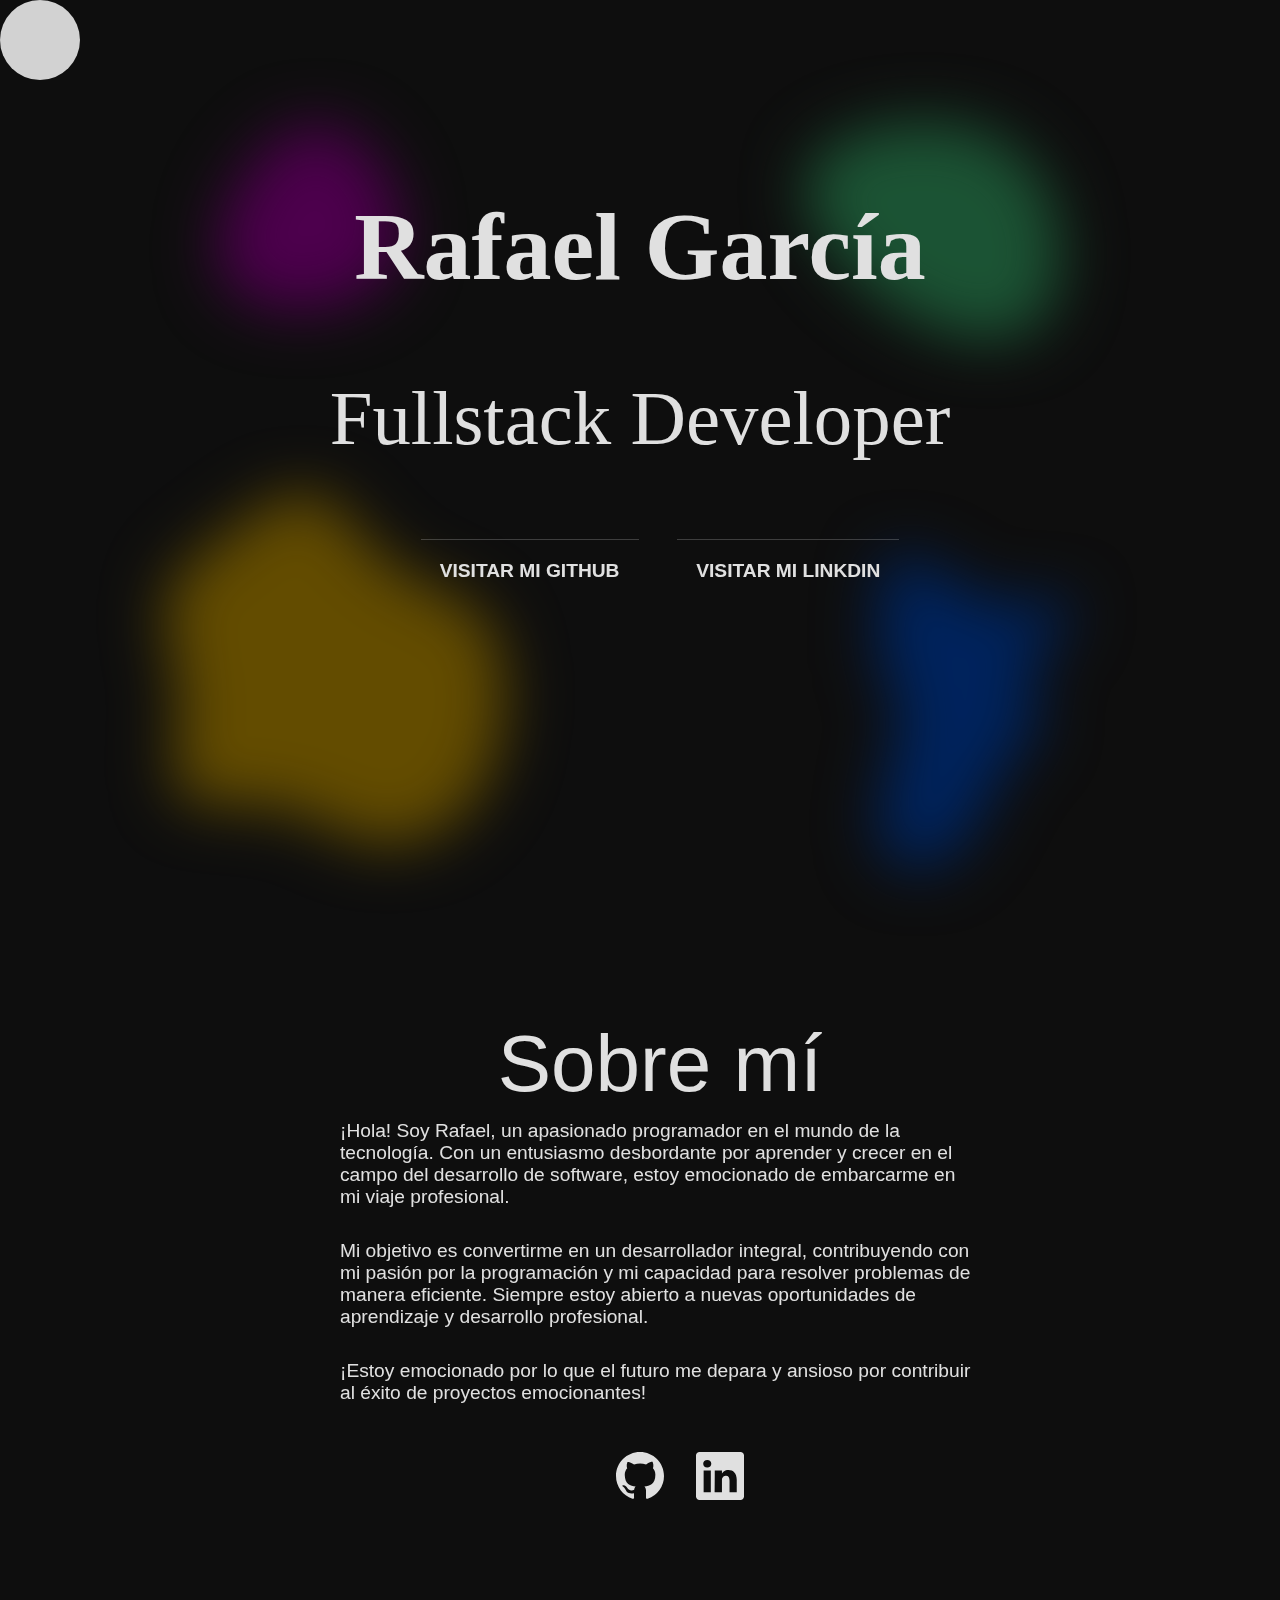
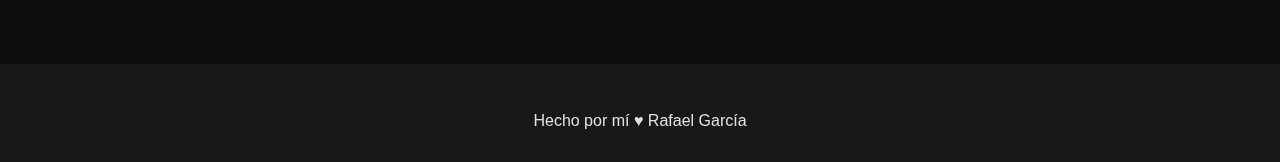
<file: docs/index.html>
<!DOCTYPE html>
<html lang="es">
<head>
    <meta charset="UTF-8">
    <meta name="viewport" content="width=device-width, initial-scale=1.0">
    <title>Rafael García</title>
    <link rel="preconnect" href="https://fonts.googleapis.com">
    <link rel="preconnect" href="https://fonts.googleapis.com">
    <link rel="preconnect" href="https://fonts.gstatic.com" crossorigin>
    <link rel="preconnect" href="https://fonts.googleapis.com">
    <link rel="preconnect" href="https://fonts.gstatic.com" crossorigin>
    <link href="https://fonts.googleapis.com/css2?family=Playfair:ital,opsz,wght@0,5..1200,300..900;1,5..1200,300..900&display=swap" rel="stylesheet">
    <link rel="stylesheet" href="app.css">
    <script defer src="https://code.jquery.com/jquery-3.6.0.slim.min.js"></script>
    <script defer src="app.js"></script>
</head>
<body>

    <div id="cursor">

    </div>

    <div class="circulos">
        <svg class="circulo circulo1" viewBox="0 0 200 200" xmlns="http://www.w3.org/2000/svg">
            <path class="path"  d="M32,19.4C18.5,41.8,-31.2,44.3,-42.6,23.1C-53.9,1.9,-27,-43,-2.1,-44.2C22.7,-45.4,45.5,-3,32,19.4Z" transform="translate(100 100)" />
          </svg>
          <svg class="circulo circulo2" viewBox="0 0 200 200" xmlns="http://www.w3.org/2000/svg">
            <path class="path" d="M40.5,-10C47.9,9.6,46.1,35.2,32.3,45.5C18.5,55.8,-7.3,50.7,-30.4,35.5C-53.4,20.2,-73.7,-5.2,-68.1,-22.2C-62.6,-39.1,-31.3,-47.8,-7.4,-45.4C16.5,-43,33.1,-29.6,40.5,-10Z" transform="translate(100 100)" />
          </svg>
          <svg class="circulo circulo3" viewBox="0 0 200 200" xmlns="http://www.w3.org/2000/svg">
            <path class="path" d="M31,-49.9C43.7,-40,60.1,-37.5,69.8,-28.3C79.6,-19.2,82.7,-3.4,82,12.8C81.2,29.1,76.7,45.8,66.5,57.8C56.4,69.8,40.5,77,26,75.2C11.4,73.3,-1.9,62.5,-18.4,59.2C-34.9,55.9,-54.7,60.2,-61.5,53C-68.4,45.7,-62.2,26.9,-62.9,10.1C-63.6,-6.6,-71.1,-21.3,-68.5,-33.1C-65.9,-44.9,-53.2,-53.9,-40.1,-63.7C-27,-73.4,-13.5,-83.8,-2.2,-80.4C9.1,-77,18.2,-59.8,31,-49.9Z" transform="translate(100 100)" />
          </svg>
          <svg class="circulo circulo4" viewBox="0 0 200 200" xmlns="http://www.w3.org/2000/svg">
            <path class="path" d="M22.1,-32.2C33.3,-31.8,50.3,-35.3,51,-30.6C51.8,-25.9,36.4,-12.9,32.4,-2.3C28.3,8.2,35.5,16.5,35.2,21.9C34.8,27.4,26.9,30.1,19.8,41.4C12.6,52.8,6.3,72.7,-5,81.2C-16.2,89.8,-32.5,87.1,-35.6,73.5C-38.8,59.9,-28.9,35.4,-27.2,21.4C-25.5,7.3,-32,3.6,-34.8,-1.6C-37.5,-6.8,-36.5,-13.6,-36.1,-24.2C-35.8,-34.7,-36.1,-49,-30.2,-52.4C-24.3,-55.8,-12.2,-48.3,-3.4,-42.5C5.5,-36.7,10.9,-32.5,22.1,-32.2Z" transform="translate(100 100)" />
          </svg>
    </div>

    <header class="header">
        <h1 class="h1"><a href="#inicio" title="Rafael García" class="a">Rafael García</a></h1>
        <nav class="nav">
            <ul class="ul">
                <li class="li"><a href="#inicio" title="Inicio" class="a">Inicio</a></li>
                <li class="li"><a href="#contacto" title="Contacto" class="a">Contacto</a></li>
            </ul>
        </nav>
    </header>

    <main class="main">

        <div class="seccion" id="inicio">
            <section class="section info">
                <h2 class="h2">Rafael García</h2>
                <h3 class="h3">Fullstack Developer</h3>

                <ul class="ul">
                    <li class="li"><a href="https://github.com/diablitox" class="a" title="Github">Visitar mi Github</a></li>
                    <li class="li"><a href="https://www.linkedin.com/in/rafagarciacom" class="a" title="LinkdIn">Visitar mi LinkdIn</a></li>
                </ul>
            </section>
        </div>

        <section class="seccion about" id="contacto">
            <h2 class="h2">Sobre mí</h2>

            <p class="p">¡Hola! Soy Rafael, un apasionado programador en el mundo de la tecnología. Con un entusiasmo desbordante por aprender y crecer en el campo del desarrollo de software, estoy emocionado de embarcarme en mi viaje profesional.</p>
            <p class="p">Mi objetivo es convertirme en un desarrollador integral, contribuyendo con mi pasión por la programación y mi capacidad para resolver problemas de manera eficiente. Siempre estoy abierto a nuevas oportunidades de aprendizaje y desarrollo profesional.</p>
            <p class="p">¡Estoy emocionado por lo que el futuro me depara y ansioso por contribuir al éxito de proyectos emocionantes!</p>

            <ul class="rrss">
                <li class="li">
                    <a href="https://github.com/diablitox" class="a" title="Nombre" target="_blank" rel="noopener noreferrer">
                        <svg xmlns="http://www.w3.org/2000/svg" width="16" height="16" fill="currentColor" class="svg" viewBox="0 0 16 16">
                            <path d="M8 0C3.58 0 0 3.58 0 8c0 3.54 2.29 6.53 5.47 7.59.4.07.55-.17.55-.38 0-.19-.01-.82-.01-1.49-2.01.37-2.53-.49-2.69-.94-.09-.23-.48-.94-.82-1.13-.28-.15-.68-.52-.01-.53.63-.01 1.08.58 1.23.82.72 1.21 1.87.87 2.33.66.07-.52.28-.87.51-1.07-1.78-.2-3.64-.89-3.64-3.95 0-.87.31-1.59.82-2.15-.08-.2-.36-1.02.08-2.12 0 0 .67-.21 2.2.82.64-.18 1.32-.27 2-.27s1.36.09 2 .27c1.53-1.04 2.2-.82 2.2-.82.44 1.1.16 1.92.08 2.12.51.56.82 1.27.82 2.15 0 3.07-1.87 3.75-3.65 3.95.29.25.54.73.54 1.48 0 1.07-.01 1.93-.01 2.2 0 .21.15.46.55.38A8.01 8.01 0 0 0 16 8c0-4.42-3.58-8-8-8"/>
                          </svg>
                    </a>
                </li>
                <li class="li">
                    <a href="https://www.linkedin.com/in/rafagarciacom" class="a" title="Nombre" target="_blank" rel="noopener noreferrer">
                        <svg xmlns="http://www.w3.org/2000/svg" width="16" height="16" fill="currentColor" class="svg" viewBox="0 0 16 16">
                            <path d="M0 1.146C0 .513.526 0 1.175 0h13.65C15.474 0 16 .513 16 1.146v13.708c0 .633-.526 1.146-1.175 1.146H1.175C.526 16 0 15.487 0 14.854zm4.943 12.248V6.169H2.542v7.225zm-1.2-8.212c.837 0 1.358-.554 1.358-1.248-.015-.709-.52-1.248-1.342-1.248S2.4 3.226 2.4 3.934c0 .694.521 1.248 1.327 1.248zm4.908 8.212V9.359c0-.216.016-.432.08-.586.173-.431.568-.878 1.232-.878.869 0 1.216.662 1.216 1.634v3.865h2.401V9.25c0-2.22-1.184-3.252-2.764-3.252-1.274 0-1.845.7-2.165 1.193v.025h-.016l.016-.025V6.169h-2.4c.03.678 0 7.225 0 7.225z"/>
                          </svg>
                    </a>
                </li>
            </ul>
        </section>
        
    </main>

    <footer class="footer">

        <span class="span">Hecho por mí ♥ Rafael García</span>

    </footer>

</body>
</html>
</file>
<file: docs/app.css>
:root{
    --blanco: #e0e0e0;
    --blanco-2: rgba(255, 255, 255, .2);
    --negro: #181818;
    --negro-5: rgba(0, 0, 0, 0.5);
    --negro-7: rgba(0, 0, 0, 0.40);
    --tipo-titular:'Playfair Display', serif;
    --tipo-principal:'Inter', sans-serif;
  }

@media screen and (prefers-color-scheme:dark){
  :root{
    --blanco: #181818;
    --blanco-2: rgba(0, 0, 0, .2);
    --negro: #e0e0e0;
    --negro-5: rgba(255, 255, 255, 0.5);
    --negro-7: rgba(255, 255, 255, 0.25);
    --tipo-titular:'Playfair Display', serif;
    --tipo-principal:'Inter', sans-serif;
  }
}
 html{
  margin: 0;
  padding: 0;
 }
  .header{
    width: 100%;
    padding: 1em 0.5em;

    display: flex;
    flex-flow: row wrap;
    justify-content: space-between;
    align-items: center;

    display:none;
  }
ul{
  list-style-type: none;
}
a{
  display:block;
  text-decoration: none; /* Quitar subrayado */
  color: inherit; /* Heredar color del texto del padre */
  cursor: none; /* Cambiar el cursor a predeterminado */
}
body{
  margin: 0;
  padding: 0;
  font-family: var(--tipo-principal);
  font-size: 100%;
  min-height: 100vh;
  background-color: var(--negro);
  color: var(--blanco);
  font-smooth: always;
  -webkit-font-smoothing: anialiased;
  -moz-osx-font-smooothing: grayscale;
  cursor:none;

}
.circulos{
  position:fixed;
  width:100%;
  height: 100%;
  top:0;
  left: 0;
  z-index: 1;

  filter: blur(30px);
  animation:circulo1 50s linear infinite both;

}
.circulos .circulo{
  position: absolute;
  width:50%;
  height:50%;
  animation:circulo1 50s linear infinite both;

}
.circulos .circulo1{
  top:0%;
  left:0%;
}
.circulos .circulo1 .path{
fill:purple;
}
.circulos .circulo2{
  top:0%;
  right:0%;

}
.circulos .circulo2 .path{
fill: seagreen;
}
.circulos .circulo3{
  bottom:0%;
  left:0%;

}
.circulos .circulo3 .path{
fill:rgb(165, 127, 1);
}
.circulos .circulo4{
  bottom:0%;
  right:0%;
}
.circulos .circulo4 .path{
fill: rgb(0,59,155);
}

  .header .ul{
    display: flex;
    flex-flow: row wrap;
    justify-content: space-between;
    align-items:center;
  }
  .header .li{
    margin:0 1em;
  }

  .main{
    background: var(--negro-7);
    margin: 0 0 1em;
    text-align:center;
    position:relative;
    z-index:2;
  }
  .seccion{
    width: 100%;
    min-height: 80vh;
    margin: 0em 0;
    border-top:2em;
    
    display:flex;
    flex-flow: column wrap;
    justify-content: center;
    align-items: center;
  }
  .seccion .info{
    font-size: 1.2em;
    animation: aparecer1 2s ease 1 both;
  }
  .seccion .ul{
    display:flex;
    flex-flow:row wrap;
    justify-content:center;
    align-items: center;
    margin: 2em 0 0;
  }
  .seccion .ul .li{
    margin: 0 1em;
  }
  .seccion .ul .a{
    text-transform:uppercase;
    border-bottom: 50%;
    border-color:var(--blanco);
    border-top: 1px solid var(--blanco-2);
    font-weight: 600;
    padding: 1em 1em 1em;
    transition: all .5s ease;
    animation: aparecer1 2s ease 1 backwards ;
  }
  .seccion .ul>:nth-child(2) .a{
    animation-delay: .2s;
  }
  .seccion .ul .a:hover{
    border-color: var(--blanco);

  }
  .seccion .h2{
    font-family: var(--tipo-titular);
    font-weight: 600;
    font-size: 5em;
    line-height:1em;
  }
  .seccion .h3{
    font-family:var(--tipo-titular);
    font-size: 4em;
    font-weight: 300;
  }

  .seccion .p{
    font-family:var(--tipo-principal);
  }
  .about{
    color: var(--blanco);
    width: 100%; /* Puedes ajustar este valor según sea necesario */
    max-width: 1200px; /* Opcional: establece un ancho máximo para evitar que la sección se vuelva demasiado ancha en pantallas grandes */
    margin: 0 auto; /* Centra la sección horizontalmente */
    padding: 2em; /* Ajusta el relleno según sea necesario */
    margin-top:10em;
  }
  .about .h2{
    margin: 0 0 1rem;
    font-weight:300;
    font-family:var(--tipo-principal);
  }
  .about .p{
    max-width: 40rem;
    margin: 0 0 2rem;
    font-size: 1.2em;
    text-align:left;

  }
  .about .rrss{
    width: 100%;
    display:flex;
    flex-flow: row wrap;
    justify-content: center;
    align-items:center;
  }
  .about .li{
    margin: 0 1em;

  }
  .about .a .svg{
    width: 3em;
    height: 3em;
  }

  .footer{
    padding: 2em 0;
    text-align:center;
    position:relative;
    z-index:2;
  }

  @keyframes circulo1{
    from{
      transform: rotate(0deg) scale(2);
    }
    to{
      transform: rotate(360deg) scale(2);
    }
  }

  @keyframes aparecer1{
    from{
      opacity: 0;
      transform: translateY(50%);
    }
    to{
      opacity: 1;
      transform: translateY(0%);
    }
  }

  #cursor{
    width:5em;
    height:5em;
    background-color: var(--blanco);
    position: fixed;
    top: 0;
    left: 0;
    z-index: 3;
    pointer-events: none;
    border-radius: 50%;
    mix-blend-mode:difference;
    }

  #cursor.mini{
    transform: scale(0.7);
    transition: all .1s linear;
  }
</file>
